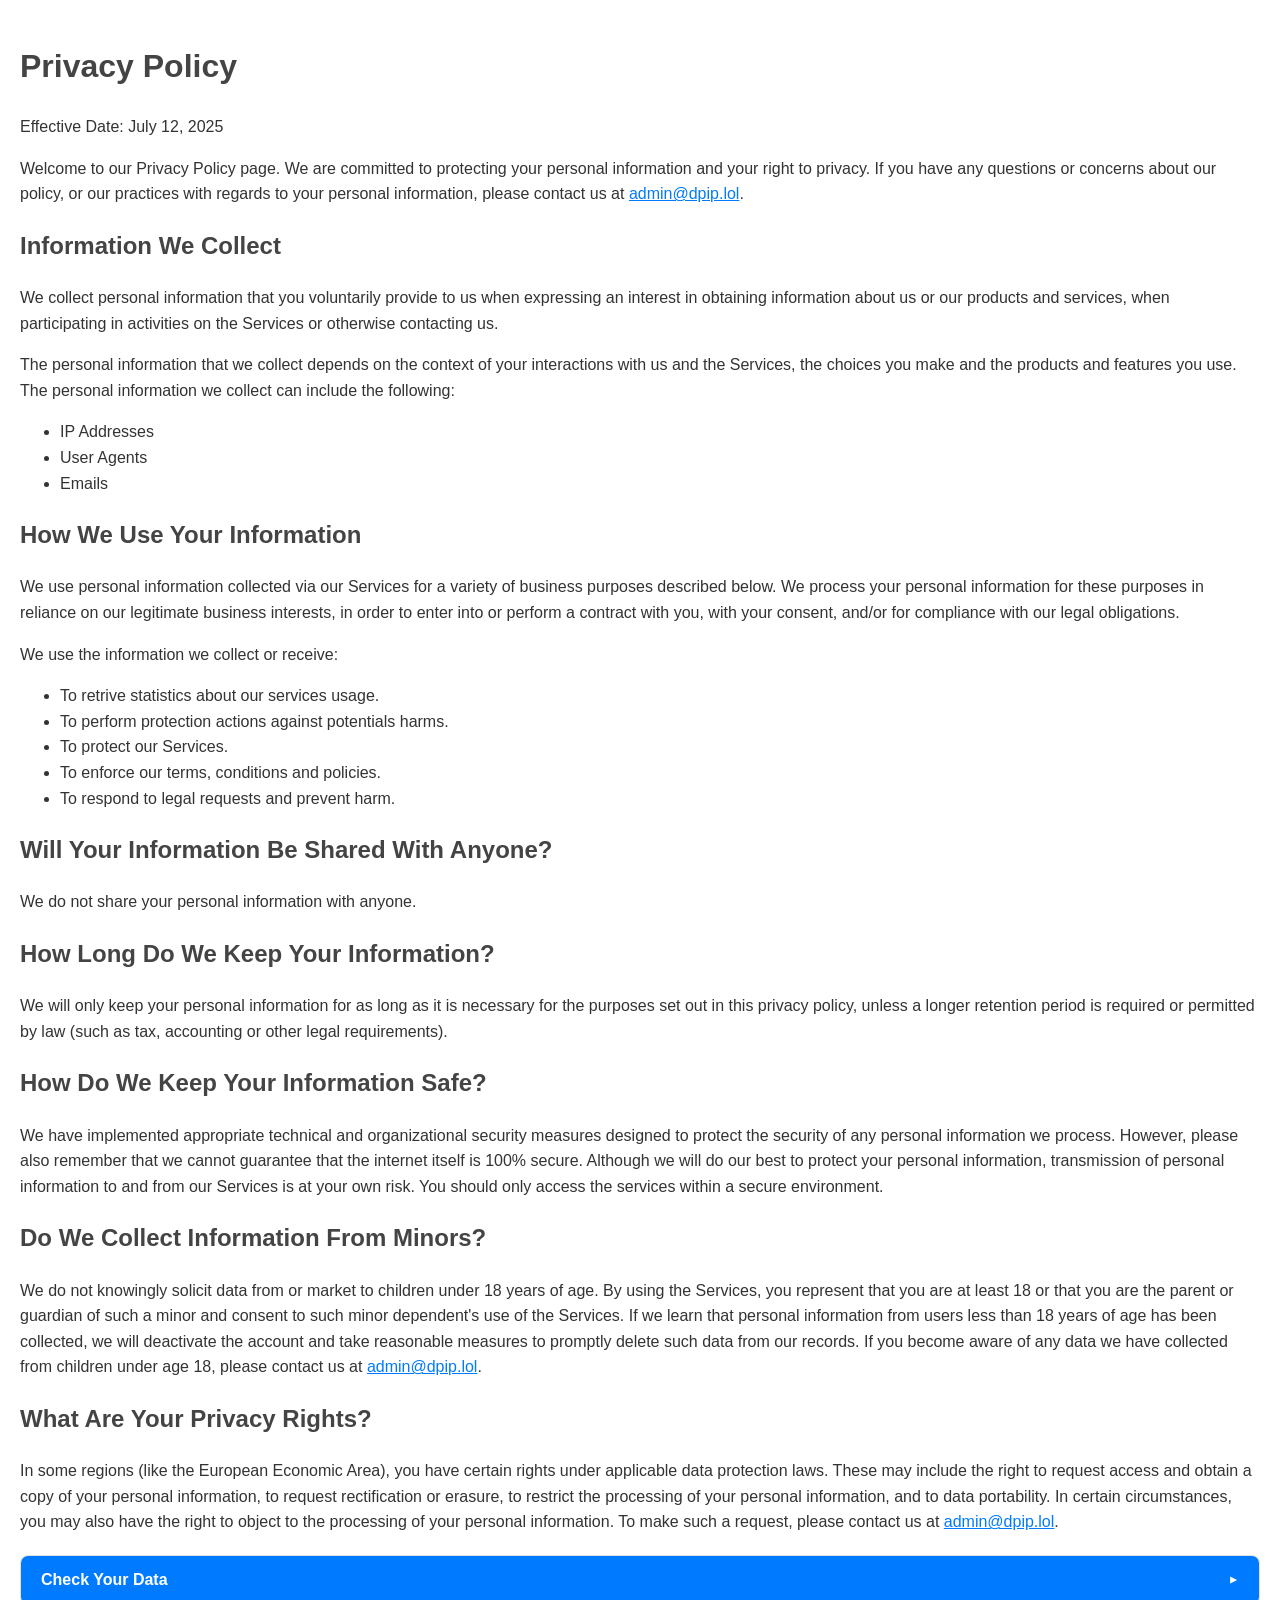
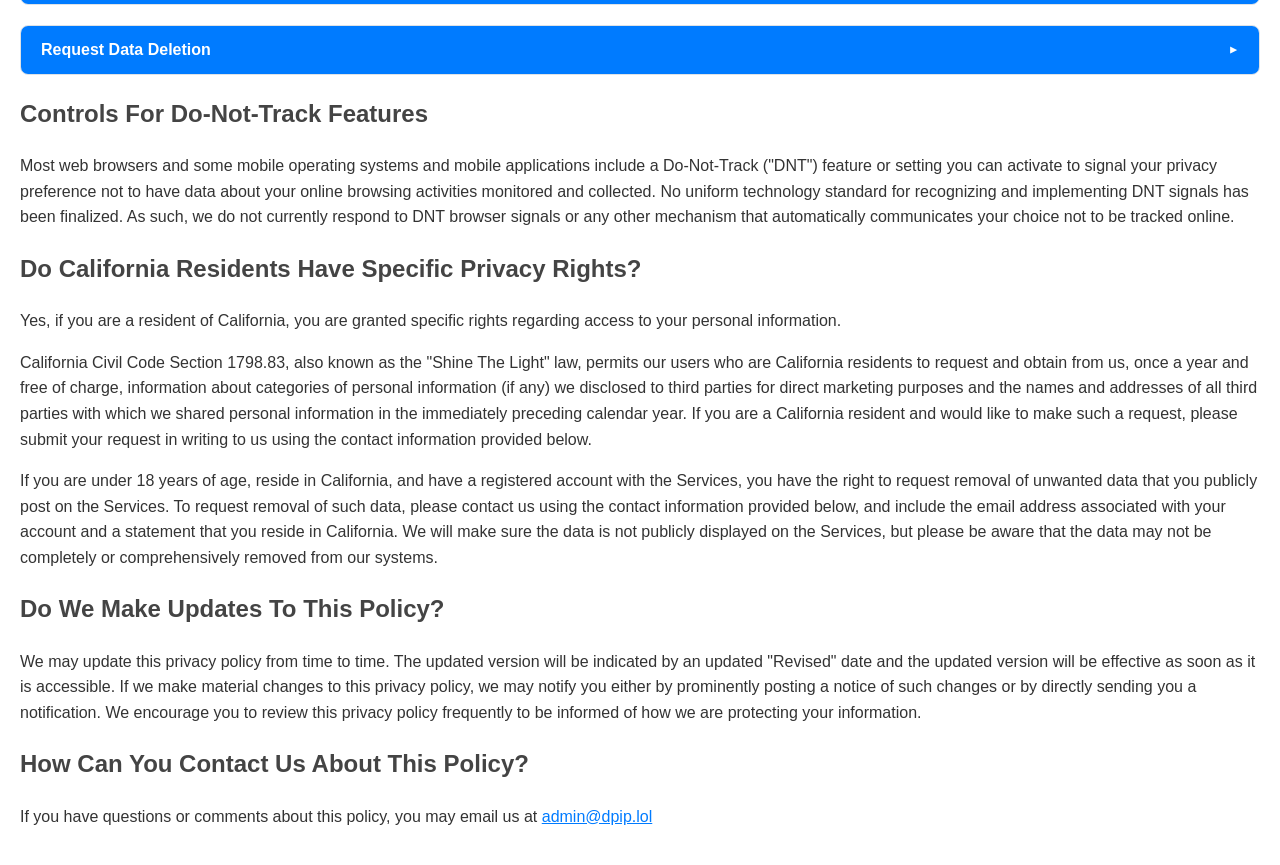
<file: privacy/index.html>
<!DOCTYPE html>
<html lang="en">
<head>
    <meta charset="UTF-8">
    <meta name="viewport" content="width=device-width, initial-scale=1.0">

    <!--=============== FAVICON ===============-->
    <link rel="shortcut icon" href="https://images.dpip.lol/logo.png" type="image/png">
    <link rel="icon" href="https://images.dpip.lol/logo.png" type="image/png">
    
    <title>DPIP Studio | Privacy Policy</title>
    <meta property="og:title" content="DPIP Studio | Privacy Policy">
    <meta property="og:description"
        content="DPIP.lol's projects Privacy Policy">
    <meta property="og:image" content="https://images.dpip.lol/dpip_flag.png">
    <meta property="og:url" content="https://dpip.lol">
    <meta name="theme-color" content="#E2E3E3" />
    <meta property="og:type" content="website" />
    <meta name='keywords' content='dpip, noskid, domains, studio, innovative, tech'>
    <meta name='description'
        content='DPIP.lol's projects Privacy Policy'>
    <meta name='subject' content='portfolio'>
    <meta name='copyright' content='dpip.lol'>
    <meta name='language' content='EN'>
    <meta name='topic' content='DPIP'>
    <meta name='Classification' content='DPIP'>
    <meta name='author' content='douxx.tech, douxx@douxx.tech'>
    <meta name='designer' content='douxx.tech'>
    <meta name='reply-to' content='admin@dpip.lol'>
    <meta name='url' content='https://dpip.lol/'>
    <meta name='identifier-URL' content='https://dpip.lol'>
    <meta name='distribution' content='Global'>
    <meta name='rating' content='General'>
    <meta name='target' content='all'>
    <meta name="news_keywords" content='dpip, noskid, domains, studio, innovative, tech'>
    <meta name='og:site_name' content="Build, Publish, Repeat !">
    <meta name='og:email' content='admin@dpip.lol'>
    <meta name="twitter:card" content="summary_large_image">

    <style>
        body {
            font-family: Arial, sans-serif;
            line-height: 1.6;
            margin: 0;
            padding: 20px;
            color: #333;
        }
        h1, h2 {
            color: #444;
        }
        a {
            color: #007BFF;
        }
        
        .data-request-section {
            background: #f8f9fa;
            border: 1px solid #dee2e6;
            border-radius: 8px;
            margin: 20px 0;
            overflow: hidden;
        }
        
        .form-toggle {
            background: #007BFF;
            color: white;
            padding: 15px 20px;
            cursor: pointer;
            border: none;
            width: 100%;
            text-align: left;
            font-size: 16px;
            font-weight: bold;
            display: flex;
            justify-content: space-between;
            align-items: center;
            transition: background-color 0.3s;
        }
        
        .form-toggle:hover {
            background: #0056b3;
        }
        
        .form-toggle::after {
            content: '▼';
            font-size: 12px;
            transition: transform 0.3s;
        }
        
        .form-toggle.collapsed::after {
            transform: rotate(-90deg);
        }
        
        .form-content {
            padding: 20px;
            display: none;
        }
        
        .form-content.show {
            display: block;
        }
        
        .form-group {
            margin-bottom: 15px;
        }
        
        .form-group label {
            display: block;
            margin-bottom: 5px;
            font-weight: bold;
            color: #555;
        }
        
        .form-group input, .form-group textarea {
            width: 100%;
            padding: 8px 12px;
            border: 1px solid #ddd;
            border-radius: 4px;
            font-size: 14px;
            box-sizing: border-box;
        }
        
        .form-group textarea {
            height: 100px;
            resize: vertical;
        }
        
        .readonly-field {
            background-color: #f8f9fa;
            color: #6c757d;
        }
        
        .generate-email-btn, .check-data-btn {
            color: white;
            padding: 12px 20px;
            border: none;
            border-radius: 4px;
            font-size: 16px;
            cursor: pointer;
            transition: background-color 0.3s;
            margin-right: 10px;
            margin-bottom: 10px;
        }
        
        .generate-email-btn {
            background: #28a745;
        }
        
        .generate-email-btn:hover {
            background: #218838;
        }
        
        .check-data-btn {
            background: #17a2b8;
        }
        
        .check-data-btn:hover {
            background: #138496;
        }
        
        .check-data-btn:disabled {
            background: #6c757d;
            cursor: not-allowed;
        }
        
        .loading {
            color: #6c757d;
            font-style: italic;
        }
        
        .note {
            background: #fff3cd;
            border: 1px solid #ffeaa7;
            border-radius: 4px;
            padding: 10px;
            margin-top: 15px;
            font-size: 14px;
            color: #856404;
        }
        
        .data-results {
            background: #e7f3ff;
            border: 1px solid #b3d9ff;
            border-radius: 4px;
            padding: 15px;
            margin-top: 15px;
            display: none;
        }
        
        .data-results.show {
            display: block;
        }
        
        .data-results h4 {
            margin-top: 0;
            color: #0056b3;
        }
        
        .data-stat {
            display: flex;
            justify-content: space-between;
            margin: 8px 0;
            padding: 5px 0;
            border-bottom: 1px solid #cce7ff;
        }
        
        .data-stat:last-child {
            border-bottom: none;
        }
        
        .data-stat strong {
            color: #0056b3;
        }
        
        .error-results {
            background: #ffe6e6;
            border: 1px solid #ffb3b3;
            border-radius: 4px;
            padding: 15px;
            margin-top: 15px;
            color: #cc0000;
            display: none;
        }
        
        .error-results.show {
            display: block;
        }
        
        .turnstile-container {
            margin: 15px 0;
            display: flex;
            justify-content: center;
        }
    </style>
    
    <script src="https://challenges.cloudflare.com/turnstile/v0/api.js" async defer></script>
</head>
<body>
    <h1>Privacy Policy</h1>
    <p>Effective Date: July 12, 2025</p>
    <p>Welcome to our Privacy Policy page. We are committed to protecting your personal information and your right to privacy. If you have any questions or concerns about our policy, or our practices with regards to your personal information, please contact us at <a href="mailto:admin@dpip.lol">admin@dpip.lol</a>.</p>
    
    <h2>Information We Collect</h2>
    <p>We collect personal information that you voluntarily provide to us when expressing an interest in obtaining information about us or our products and services, when participating in activities on the Services or otherwise contacting us.</p>
    <p>The personal information that we collect depends on the context of your interactions with us and the Services, the choices you make and the products and features you use. The personal information we collect can include the following:</p>
    <ul>
        <li>IP Addresses</li>
        <li>User Agents</li>
        <li>Emails</li>
    </ul>
    
    <h2>How We Use Your Information</h2>
    <p>We use personal information collected via our Services for a variety of business purposes described below. We process your personal information for these purposes in reliance on our legitimate business interests, in order to enter into or perform a contract with you, with your consent, and/or for compliance with our legal obligations.</p>
    <p>We use the information we collect or receive:</p>
    <ul>
        <li>To retrive statistics about our services usage.</li>
        <li>To perform protection actions against potentials harms.</li>
        <li>To protect our Services.</li>
        <li>To enforce our terms, conditions and policies.</li>
        <li>To respond to legal requests and prevent harm.</li>
    </ul>
    
    <h2>Will Your Information Be Shared With Anyone?</h2>
    <p>We do not share your personal information with anyone.</p>
    
    <h2>How Long Do We Keep Your Information?</h2>
    <p>We will only keep your personal information for as long as it is necessary for the purposes set out in this privacy policy, unless a longer retention period is required or permitted by law (such as tax, accounting or other legal requirements).</p>
    
    <h2>How Do We Keep Your Information Safe?</h2>
    <p>We have implemented appropriate technical and organizational security measures designed to protect the security of any personal information we process. However, please also remember that we cannot guarantee that the internet itself is 100% secure. Although we will do our best to protect your personal information, transmission of personal information to and from our Services is at your own risk. You should only access the services within a secure environment.</p>
    
    <h2>Do We Collect Information From Minors?</h2>
    <p>We do not knowingly solicit data from or market to children under 18 years of age. By using the Services, you represent that you are at least 18 or that you are the parent or guardian of such a minor and consent to such minor dependent's use of the Services. If we learn that personal information from users less than 18 years of age has been collected, we will deactivate the account and take reasonable measures to promptly delete such data from our records. If you become aware of any data we have collected from children under age 18, please contact us at <a href="mailto:admin@dpip.lol">admin@dpip.lol</a>.</p>
    
    <h2>What Are Your Privacy Rights?</h2>
    <p>In some regions (like the European Economic Area), you have certain rights under applicable data protection laws. These may include the right to request access and obtain a copy of your personal information, to request rectification or erasure, to restrict the processing of your personal information, and to data portability. In certain circumstances, you may also have the right to object to the processing of your personal information. To make such a request, please contact us at <a href="mailto:admin@dpip.lol">admin@dpip.lol</a>.</p>

    <div class="data-request-section">
        <button class="form-toggle collapsed" onclick="toggleForm('checkDataForm')">
            Check Your Data
        </button>
        <div class="form-content" id="checkDataForm">
            <p>Use this tool to check what data we have stored about you in our systems. This will show you the number of times your IP address and user agent appear in our logs.</p>
            
            <div class="form-group">
                <label for="userIpCheck">Your IP Address:</label>
                <input type="text" id="userIpCheck" class="readonly-field" readonly value="Loading...">
            </div>
            
            <div class="form-group">
                <label for="userAgentCheck">Your User Agent:</label>
                <input type="text" id="userAgentCheck" class="readonly-field" readonly>
            </div>
            
            <div class="turnstile-container">
                <div class="cf-turnstile" data-sitekey="0x4AAAAAABnUDroYpU0NSyM0"></div>
            </div>
            
            <button class="check-data-btn" onclick="checkData()" id="checkDataButton">
                Check My Data
            </button>
            
            <div class="data-results" id="dataResults">
                <h4>Your Data Summary</h4>
                <div id="dataContent"></div>
            </div>
            
            <div class="error-results" id="errorResults">
                <h4>Error</h4>
                <div id="errorContent"></div>
            </div>
            
            <div class="note">
                <strong>Note:</strong> This check is performed against our latest data backup. The results show how many times your current IP address and user agent appear in our logs.
            </div>
        </div>
    </div>

    <div class="data-request-section">
        <button class="form-toggle collapsed" onclick="toggleForm('deleteDataForm')">
            Request Data Deletion
        </button>
        <div class="form-content" id="deleteDataForm">
            <p>Use this form to generate a pre-filled email for requesting deletion of your personal data. We automatically detect your IP address and user agent to help identify your data in our systems.</p>
            
            <div class="form-group">
                <label for="userIp">Your IP Address:</label>
                <input type="text" id="userIp" class="readonly-field" readonly value="Loading...">
            </div>
            
            <div class="form-group">
                <label for="userAgent">Your User Agent:</label>
                <input type="text" id="userAgent" class="readonly-field" readonly>
            </div>
            
            <div class="form-group">
                <label for="userName">Your Name (optional):</label>
                <input type="text" id="userName" placeholder="Enter your name">
            </div>
            
            <div class="form-group">
                <label for="userEmail">Your Email Address:</label>
                <input type="email" id="userEmail" placeholder="your.email@example.com" required>
            </div>
            
            <div class="form-group">
                <label for="additionalInfo">Additional Information (optional):</label>
                <textarea id="additionalInfo" placeholder="Any additional details that might help us identify your data (account usernames, dates of service usage, etc.)"></textarea>
            </div>
            
            <button class="generate-email-btn" onclick="generateEmail()">
                Generate Email Request
            </button>
            
            <div class="note">
                <strong>Note:</strong> Clicking "Generate Email Request" will open your default email client with a pre-filled message. You can review and modify the message before sending it to us.
            </div>
        </div>
    </div>
    
    <h2>Controls For Do-Not-Track Features</h2>
    <p>Most web browsers and some mobile operating systems and mobile applications include a Do-Not-Track ("DNT") feature or setting you can activate to signal your privacy preference not to have data about your online browsing activities monitored and collected. No uniform technology standard for recognizing and implementing DNT signals has been finalized. As such, we do not currently respond to DNT browser signals or any other mechanism that automatically communicates your choice not to be tracked online.</p>
    
    <h2>Do California Residents Have Specific Privacy Rights?</h2>
    <p>Yes, if you are a resident of California, you are granted specific rights regarding access to your personal information.</p>
    <p>California Civil Code Section 1798.83, also known as the "Shine The Light" law, permits our users who are California residents to request and obtain from us, once a year and free of charge, information about categories of personal information (if any) we disclosed to third parties for direct marketing purposes and the names and addresses of all third parties with which we shared personal information in the immediately preceding calendar year. If you are a California resident and would like to make such a request, please submit your request in writing to us using the contact information provided below.</p>
    <p>If you are under 18 years of age, reside in California, and have a registered account with the Services, you have the right to request removal of unwanted data that you publicly post on the Services. To request removal of such data, please contact us using the contact information provided below, and include the email address associated with your account and a statement that you reside in California. We will make sure the data is not publicly displayed on the Services, but please be aware that the data may not be completely or comprehensively removed from our systems.</p>
    
    <h2>Do We Make Updates To This Policy?</h2>
    <p>We may update this privacy policy from time to time. The updated version will be indicated by an updated "Revised" date and the updated version will be effective as soon as it is accessible. If we make material changes to this privacy policy, we may notify you either by prominently posting a notice of such changes or by directly sending you a notification. We encourage you to review this privacy policy frequently to be informed of how we are protecting your information.</p>
    
    <h2>How Can You Contact Us About This Policy?</h2>
    <p>If you have questions or comments about this policy, you may email us at <a href="mailto:admin@dpip.lol">admin@dpip.lol</a></p>

    <script>
        document.getElementById('userAgent').value = navigator.userAgent;
        document.getElementById('userAgentCheck').value = navigator.userAgent;
        
        async function fetchIpAddress() {
            try {
                const response = await fetch('https://dapi.dpip.lol/v1/ip/');
                if (response.ok) {
                    const ip = await response.text();
                    const trimmedIp = ip.trim();
                    document.getElementById('userIp').value = trimmedIp;
                    document.getElementById('userIpCheck').value = trimmedIp;
                } else {
                    document.getElementById('userIp').value = 'Unable to fetch IP';
                    document.getElementById('userIpCheck').value = 'Unable to fetch IP';
                }
            } catch (error) {
                console.error('Error fetching IP:', error);
                document.getElementById('userIp').value = 'Unable to fetch IP';
                document.getElementById('userIpCheck').value = 'Unable to fetch IP';
            }
        }
        
        function toggleForm(formId) {
            const allToggles = document.querySelectorAll('.form-toggle');
            const allContents = document.querySelectorAll('.form-content');
            const targetToggle = document.querySelector(`#${formId}`).previousElementSibling;
            const targetContent = document.getElementById(formId);
            
            allToggles.forEach((toggle, index) => {
                if (toggle !== targetToggle) {
                    toggle.classList.add('collapsed');
                    allContents[index].classList.remove('show');
                }
            });
            
            targetToggle.classList.toggle('collapsed');
            targetContent.classList.toggle('show');
        }
        
        async function checkData() {
            const button = document.getElementById('checkDataButton');
            const resultsDiv = document.getElementById('dataResults');
            const errorDiv = document.getElementById('errorResults');
            const contentDiv = document.getElementById('dataContent');
            const errorContentDiv = document.getElementById('errorContent');
            
            resultsDiv.classList.remove('show');
            errorDiv.classList.remove('show');
            
            const turnstileResponse = document.querySelector('[name="cf-turnstile-response"]');
            if (!turnstileResponse || !turnstileResponse.value) {
                errorContentDiv.innerHTML = 'Please complete the verification challenge first.';
                errorDiv.classList.add('show');
                return;
            }
            
            button.disabled = true;
            button.textContent = 'Checking...';
            
            try {
                const formData = new FormData();
                formData.append('cf-turnstile-response', turnstileResponse.value);
                
                const response = await fetch('https://dcheck.dpip.lol/', {
                    method: 'POST',
                    body: formData
                });
                
                if (!response.ok) {
                    throw new Error(`HTTP error! status: ${response.status}`);
                }
                
                const data = await response.json();
                
                if (data.status === 'success') {
                    let html = '';
                    
                    if (data.backup_date) {
                        html += `<div class="data-stat"><span>Backup Date:</span><strong>${data.backup_date}</strong></div>`;
                    }
                    
                    html += `<div class="data-stat"><span>Your IP Address:</span><strong>${data.requester_ip}</strong></div>`;
                    html += `<div class="data-stat"><span>IP Occurrences in Logs:</span><strong>${data.ip_occurrences}</strong></div>`;
                    html += `<div class="data-stat"><span>User Agent Occurrences in Logs:</span><strong>${data.ua_occurrences}</strong></div>`;
                    
                    contentDiv.innerHTML = html;
                    resultsDiv.classList.add('show');
                    
                    if (window.turnstile) {
                        window.turnstile.reset();
                    }
                } else {
                    errorContentDiv.innerHTML = `Error: ${data.message || 'Unknown error occurred'}`;
                    errorDiv.classList.add('show');
                }
            } catch (error) {
                console.error('Error checking data:', error);
                errorContentDiv.innerHTML = `Error: Failed to check data. Please try again later.`;
                errorDiv.classList.add('show');
            } finally {
                button.disabled = false;
                button.textContent = 'Check My Data';
            }
        }
        
        function generateEmail() {
            const userName = document.getElementById('userName').value;
            const userEmail = document.getElementById('userEmail').value;
            const userIp = document.getElementById('userIp').value;
            const userAgent = document.getElementById('userAgent').value;
            const additionalInfo = document.getElementById('additionalInfo').value;
            
            if (!userEmail) {
                alert('Please enter your email address.');
                return;
            }
            
            const currentDate = new Date().toLocaleDateString();
            
            let emailBody = `Dear DPIP Studio Team,\n\n`;
            emailBody += `I am writing to request the deletion of all personal data associated with my usage of your services, in accordance with applicable data protection regulations.\n\n`;
            emailBody += `+----------------------------------+\n` 
            emailBody += `REQUEST DETAILS:\n`;
            emailBody += `- Request Date: ${currentDate}\n`;
            emailBody += `- Email Address: ${userEmail}\n`;
            if (userName) emailBody += `- Name: ${userName}\n`;
            emailBody += `- IP Address: ${userIp}\n`;
            emailBody += `- User Agent: ${userAgent}\n`;
            
            if (additionalInfo) {
                emailBody += `ADDITIONAL INFORMATION:\n`;
                emailBody += `${additionalInfo}\n`;
            }

            emailBody += `+----------------------------------+\n\n` 

            
            emailBody += `Please confirm receipt of this request and provide an estimated timeframe for completion. I understand that you may need to verify my identity before processing this request.\n\n`;
            emailBody += `Thank you for your prompt attention to this matter.\n\n`;
            emailBody += `Best regards,\n`;
            if (userName) emailBody += `${userName}\n`;
            emailBody += `${userEmail}`;
            
            const mailtoLink = `mailto:admin@dpip.lol?subject=${encodeURIComponent('Data Deletion Request - ' + userEmail)}&body=${encodeURIComponent(emailBody)}`;
            
            window.location.href = mailtoLink;
        }
        
        fetchIpAddress();
    </script>
</body>

</html>
</file>
